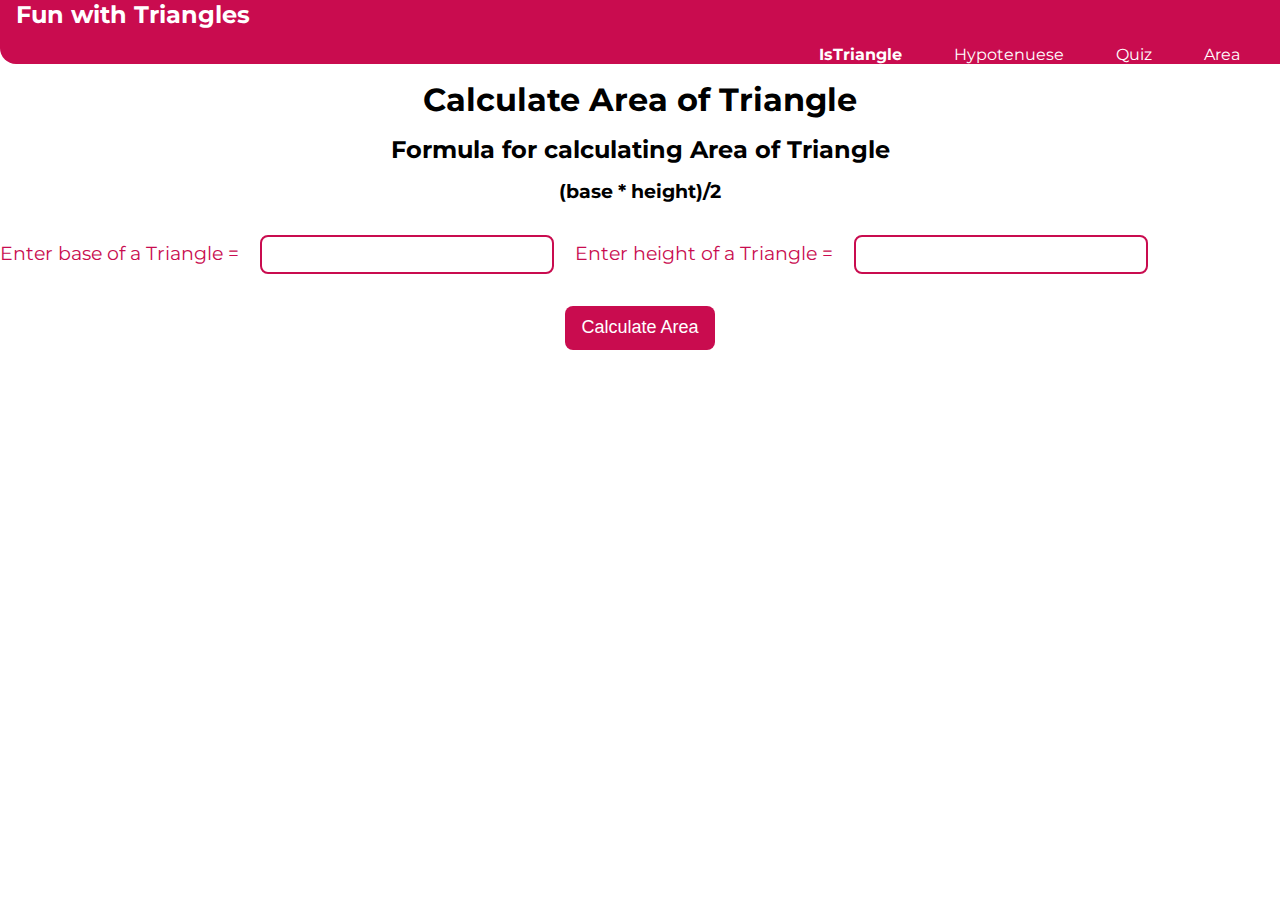
<file: htmlFile/areaOfTriangle.html>
<!DOCTYPE html>
<html lang="en">

<head>
    <meta charset="UTF-8">
    <meta http-equiv="X-UA-Compatible" content="IE=edge">
    <meta name="viewport" content="width=device-width, initial-scale=1.0">
    <title>Area of Triangle</title>

    <link rel="stylesheet" href="/cssFile/areaOfTriangle.css" />
</head>

<body>

    <!--     Navigation  -->
    <nav class="navigation container">
        <div class="nav-brand">Fun with Triangles</div>
        <ul class="list-non-bullet nav-pills">
            <li class="list-item-inline">
                <a class="link link-active" href="/index.html">IsTriangle</a>
            </li>
            <li class="list-item-inline">
                <a class="link" href="/htmlFile/hypotenueseOfTriangle.html">Hypotenuese</a>
            </li>
            <li class="list-item-inline">
                <a class="link" href="/htmlFile/quizOnTriangle.html">Quiz</a>
            </li>
            <li class="list-item-inline">
                <a class="link" href="/htmlFile/areaOfTriangle.html">Area</a>
            </li>
        </ul>
    </nav>

    <main class="area-main">
        <h1>Calculate Area of Triangle</h1>

        <h2>Formula for calculating Area of Triangle</h2>
        <h3>(base * height)/2</h3>

        <label class="input-label" for="base-value">
            Enter base of a Triangle =
            <input type="number" class="side-input" />
        </label>

        <label class="input-label" for="perpendicular-value">
            Enter height of a Triangle =
            <input type="number" class="side-input" />
        </label>

        <button class="area-btn" id="area-button">
            Calculate Area
        </button>

        <div class="output"></div>


    </main>
    <script src="/jsFile/areaOfTriangle.js"></script>


</body>

</html>
</file>
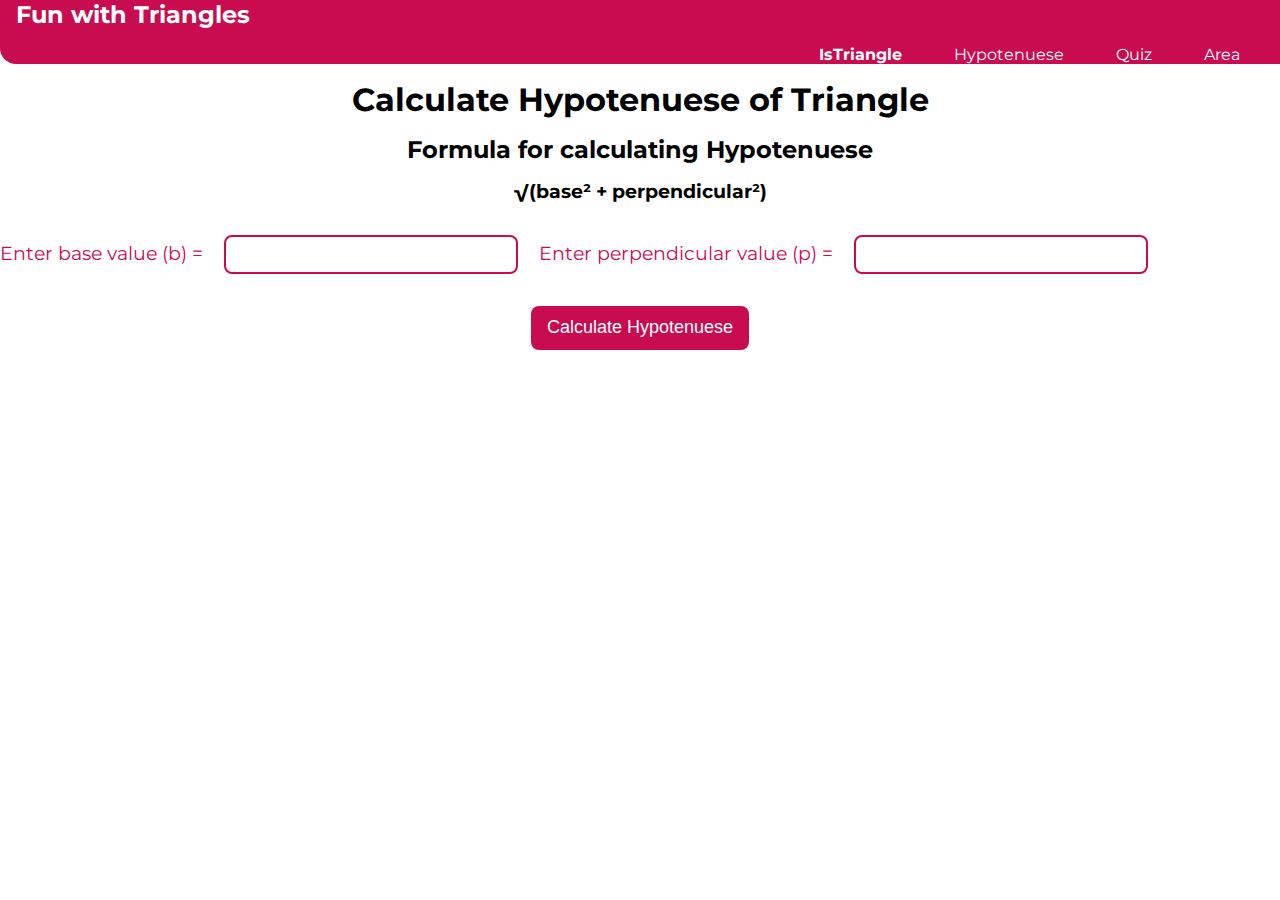
<file: htmlFile/hypotenueseOfTriangle.html>
<!DOCTYPE html>
<html lang="en">

<head>
    <meta charset="UTF-8">
    <meta http-equiv="X-UA-Compatible" content="IE=edge">
    <meta name="viewport" content="width=device-width, initial-scale=1.0">
    <title>Hypotenuese of Triangle</title>

    <link rel="stylesheet" href="/cssFile/hypotenueseOfTriangle.css" />
</head>

<body>

    <!--     Navigation  -->
    <nav class="navigation container">
        <div class="nav-brand">Fun with Triangles</div>
        <ul class="list-non-bullet nav-pills">
            <li class="list-item-inline">
                <a class="link link-active" href="/index.html">IsTriangle</a>
            </li>
            <li class="list-item-inline">
                <a class="link" href="/htmlFile/hypotenueseOfTriangle.html">Hypotenuese</a>
            </li>
            <li class="list-item-inline">
                <a class="link" href="/htmlFile/quizOnTriangle.html">Quiz</a>
            </li>
            <li class="list-item-inline">
                <a class="link" href="/htmlFile/areaOfTriangle.html">Area</a>
            </li>
        </ul>
    </nav>


    <main class="main-class">
        <h1>Calculate Hypotenuese of Triangle</h1>

        <h2>Formula for calculating Hypotenuese</h2>
        <h3>√(base² + perpendicular²)</h3>

        <label class="input-label" for="base-value">
            Enter base value (b) =
            <input type="number" class="side-input" />
        </label>

        <label class="input-label" for="perpendicular-value">
            Enter perpendicular value (p) =
            <input type="number" class="side-input" />
        </label>

        <button class="hypo-btn" id="hypotenuese-button">
            Calculate Hypotenuese
        </button>

        <div class="output"></div>

    </main>

    <script src="/jsFile/hypotenueseOfTriangle.js"></script>

</body>

</html>
</file>
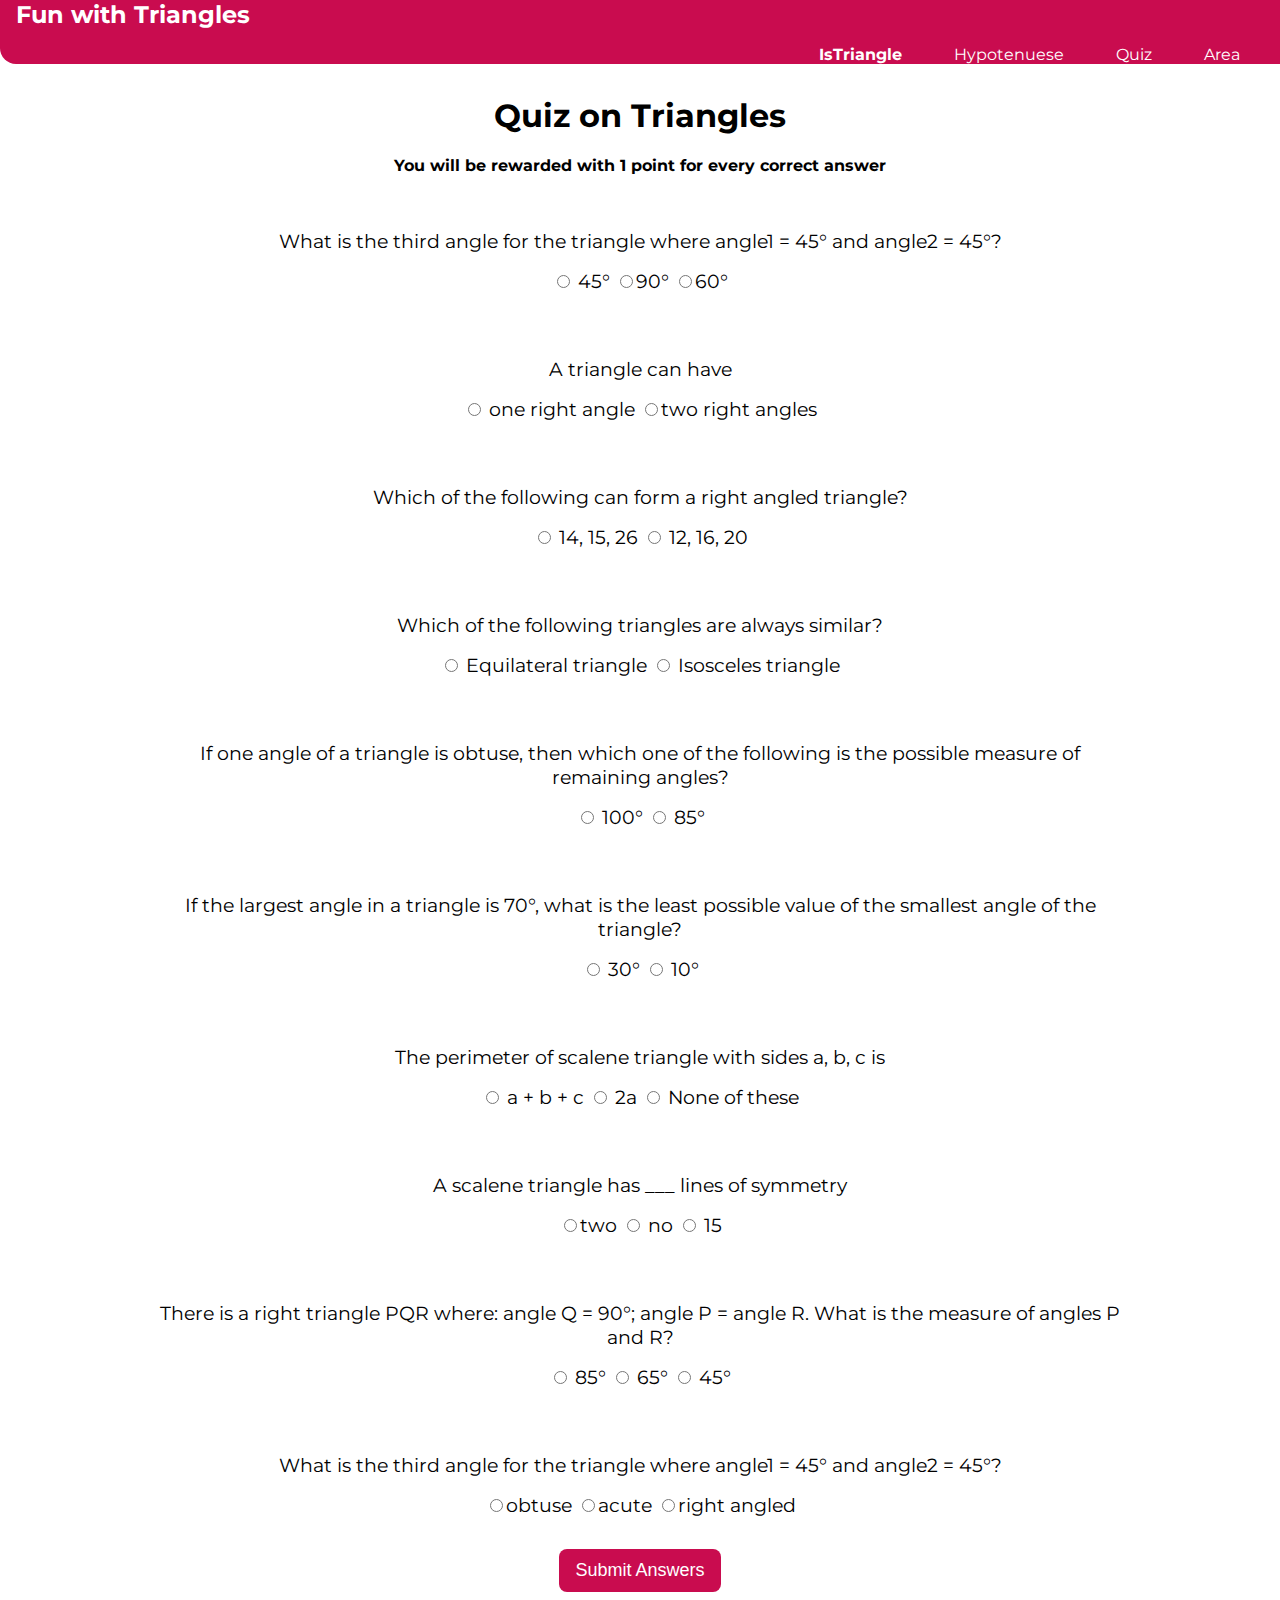
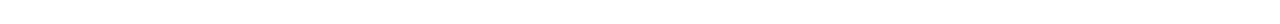
<file: htmlFile/quizOnTriangle.html>
<!DOCTYPE html>
<html lang="en">

<head>
  <meta charset="UTF-8">
  <meta http-equiv="X-UA-Compatible" content="IE=edge">
  <meta name="viewport" content="width=device-width, initial-scale=1.0">
  <title>Quiz on Triangle</title>

  <link rel="stylesheet" href="/cssFile/quizOnTriangle.css" />
</head>

<body>

  <!--     Navigation  -->
  <nav class="navigation container">
    <div class="nav-brand">Fun with Triangles</div>
    <ul class="list-non-bullet nav-pills">
      <li class="list-item-inline">
        <a class="link link-active" href="/index.html">IsTriangle</a>
      </li>
      <li class="list-item-inline">
        <a class="link" href="/htmlFile/hypotenueseOfTriangle.html">Hypotenuese</a>
      </li>
      <li class="list-item-inline">
        <a class="link" href="/htmlFile/quizOnTriangle.html">Quiz</a>
      </li>
      <li class="list-item-inline">
        <a class="link" href="/htmlFile/areaOfTriangle.html">Area</a>
      </li>
    </ul>
  </nav>


  <main class="quiz-on-triangle">
    <h1>Quiz on Triangles</h1>
    <h4>You will be rewarded with 1 point for every correct answer</h4>

    <form class="triangle-quiz-form">

      <!--First question-->
      <div class="question-container">
        <p>
          What is the third angle for the triangle where angle1 = 45° and
          angle2 = 45°?
        </p>
        <label>
          <input type="radio" name="question1" value="45°" />
          45°
        </label>
        <label><input type="radio" name="question1" value="90°" />90°</label>
        <label><input type="radio" name="question1" value="60°" />60°</label>
      </div>

      <!--Second Question-->
      <div class="question-container">
        <p>A triangle can have</p>
        <label>
          <input type="radio" name="question3" value="one right angle" />
          one right angle
        </label>
        <label>
          <input type="radio" name="question3" value="two right angles" />two
          right angles</label>
      </div>

      <!--Third Question-->
      <div class="question-container">
        <p>Which of the following can form a right angled triangle?</p>
        <label>
          <input type="radio" name="question4" value="14, 15, 26" />
          14, 15, 26
        </label>
        <label>
          <input type="radio" name="question4" value="12, 16, 20" />
          12, 16, 20</label>
      </div>

      <!--Fourth Question-->
      <div class="question-container">
        <p>Which of the following triangles are always similar?</p>
        <label>
          <input type="radio" name="question5" value="Equilateral triangle" />
          Equilateral triangle
        </label>
        <label>
          <input type="radio" name="question5" value="Isosceles triangle" />
          Isosceles triangle</label>
      </div>

      <!--Fifth Question-->
      <div class="question-container">
        <p>
          If one angle of a triangle is obtuse, then which one of the
          following is the possible measure of remaining angles?
        </p>
        <label>
          <input type="radio" name="question6" value="100°" />
          100°
        </label>
        <label>
          <input type="radio" name="question6" value="85°" />
          85°</label>
      </div>

      <!--Sixth Question-->
      <div class="question-container">
        <p>
          If the largest angle in a triangle is 70°, what is the least
          possible value of the smallest angle of the triangle?
        </p>
        <label>
          <input type="radio" name="question7" value="30°" />
          30°
        </label>
        <label>
          <input type="radio" name="question7" value="10°" />
          10°
        </label>
      </div>

      <!--Seventh Question-->
      <div class="question-container">
        <p>The perimeter of scalene triangle with sides a, b, c is</p>
        <label>
          <input type="radio" name="question8" value="a + b + c" />
          a + b + c
        </label>
        <label>
          <input type="radio" name="question8" value="2a" />
          2a
        </label>
        <label>
          <input type="radio" name="question8" value="None of these" />
          None of these
        </label>
      </div>

      <!--Eighth Question-->
      <div class="question-container">
        <p>A scalene triangle has ___ lines of symmetry</p>
        <label>
          <input type="radio" name="question9" value="two" />two
        </label>
        <label>
          <input type="radio" name="question9" value="no" />
          no
        </label>
        <label>
          <input type="radio" name="question9" value="15" />
          15
        </label>
      </div>

      <!--Ninth Question-->
      <div class="question-container">
        <p>
          There is a right triangle PQR where: angle Q = 90°; angle P = angle
          R. What is the measure of angles P and R?
        </p>
        <label>
          <input type="radio" name="question10" value="85°" />
          85°
        </label>
        <label>
          <input type="radio" name="question10" value="65°" />
          65°
        </label>
        <label>
          <input type="radio" name="question10" value="45°" />
          45°
        </label>
      </div>

      <!--Tenth Question-->
      <div class="question-container">
        <p>
          What is the third angle for the triangle where angle1 = 45° and
          angle2 = 45°?
        </p>
        <label>
          <input type="radio" name="question2" value="obtuse" />obtuse
        </label>
        <label><input type="radio" name="question2" value="acute" />acute</label>
        <label><input type="radio" name="question2" value="right angled" />right
          angled</label>
      </div>
    </form>

    <button class="check-btn" id="submit-button">Submit Answers</button>

    <div class="output"></div>
  </main>

  <script src="/jsFile/quizOnTriangle.js"></script>

</body>

</html>
</file>
<file: cssFile/areaOfTriangle.css>
@import url('https://fonts.googleapis.com/css2?family=Montserrat:wght@400;700&display=swap');

:root {
    --primary-color: #C90C4F;
    --off-white: #FCE7F3;
    --dark-gray: #6B7280;
}

body {
    font-family: 'Montserrat', sans-serif;
    margin: 0px
}

/* Navigation part */

.navigation {
    background-color: var(--primary-color);
    color: white;
    padding: 1rem;
    border-bottom-left-radius: 1rem;
}

.navigation .nav-brand {
    font-weight: bold;
    font-size: x-large
}

.navigation .nav-pills {
    text-align: right;
}

.navigation .link {
    color: white;
}

.navigation .link-active {
    font-weight: bold;
}

.list-item-inline {
    display: inline;
    padding: 0rem 0.5rem;
}

.link {
    box-sizing: border-box;
    text-decoration: none;
    padding: 0.5rem 1rem;
}

.container {
    padding: 0rem 1rem;
}

.container-center {
    max-width: 600px;
    margin: auto;
}

/* Body Part */

/* Main */

.area-main {
    margin: 0 0 7rem;
}

.area-main h1 {
    margin: 1rem;
    text-align: center;
}

.area-main h2 {
    margin: 1rem;
    text-align: center;
}

.area-main h3 {
    margin: 1rem;
    text-align: center;
}

/*  Input */

.input-label {
    font-size: larger;
    color: var(--primary-color);
    display: inline-flexbox;
    width: 256px;
}


.side-input {
    font-size: 14px;
    outline: #fff;
    padding: 0.6rem 1rem;
    margin: 1rem;
    border: 2px solid var(--primary-color);
    border-radius: 0.5rem;
    width: 100%;
    max-width: 258px;
}




/* Button and output */

.area-btn {
    background: var(--primary-color);
    border: none;
    color: #fff;
    padding: 0.7rem 1rem;
    border-radius: 0.5rem;
    font-size: large;
    cursor: pointer;
    outline: #fff;
    margin: 1rem auto;
    display: block;
}

.output {
    font-size: x-large;
    margin: 1rem;
    text-align: center;
}
</file>
<file: cssFile/hypotenueseOfTriangle.css>
@import url('https://fonts.googleapis.com/css2?family=Montserrat:wght@400;700&display=swap');

:root {
    --primary-color: #C90C4F;
    --off-white: #FCE7F3;
    --dark-gray: #6B7280;
}

body {
    font-family: 'Montserrat', sans-serif;
    margin: 0px
}

/* Navigation part */

.navigation {
    background-color: var(--primary-color);
    color: white;
    padding: 1rem;
    border-bottom-left-radius: 1rem;
}

.navigation .nav-brand {
    font-weight: bold;
    font-size: x-large
}

.navigation .nav-pills {
    text-align: right;
}

.navigation .link {
    color: white;
}

.navigation .link-active {
    font-weight: bold;
}

.list-item-inline {
    display: inline;
    padding: 0rem 0.5rem;
}

.link {
    box-sizing: border-box;
    text-decoration: none;
    padding: 0.5rem 1rem;
}

.container {
    padding: 0rem 1rem;
}

.container-center {
    max-width: 600px;
    margin: auto;
}

/* Body Part */

/* Main */

.main-class {
    margin: 0 0 7rem;
}

.main-class h1 {
    margin: 1rem;
    text-align: center;
}

.main-class h2 {
    margin: 1rem;
    text-align: center;
}

.main-class h3 {
    margin: 1rem;
    text-align: center;
}

/*  Input */

.input-label {
    font-size: larger;
    color: var(--primary-color);
    display: inline-flexbox;
    width: 256px;
}


.side-input {
    font-size: 14px;
    outline: #fff;
    padding: 0.6rem 1rem;
    margin: 1rem;
    border: 2px solid var(--primary-color);
    border-radius: 0.5rem;
    width: 100%;
    max-width: 258px;
}




/* Button and output */

.hypo-btn {
    background: var(--primary-color);
    border: none;
    color: #fff;
    padding: 0.7rem 1rem;
    border-radius: 0.5rem;
    font-size: large;
    cursor: pointer;
    outline: #fff;
    margin: 1rem auto;
    display: block;
}

.output {
    font-size: x-large;
    margin: 1rem;
    text-align: center;
}
</file>
<file: cssFile/quizOnTriangle.css>
@import url('https://fonts.googleapis.com/css2?family=Montserrat:wght@400;700&display=swap');

:root {
    --primary-color: #C90C4F;
    --off-white: #FCE7F3;
    --dark-gray: #6B7280;
}

body {
    font-family: 'Montserrat', sans-serif;
    margin: 0px
}

/* Navigation part */

.navigation {
    background-color: var(--primary-color);
    color: white;
    padding: 1rem;
    border-bottom-left-radius: 1rem;
}

.navigation .nav-brand {
    font-weight: bold;
    font-size: x-large
}

.navigation .nav-pills {
    text-align: right;
}

.navigation .link {
    color: white;
}

.navigation .link-active {
    font-weight: bold;
}

.list-item-inline {
    display: inline;
    padding: 0rem 0.5rem;
}

.link {
    box-sizing: border-box;
    text-decoration: none;
    padding: 0.5rem 1rem;
}

.container {
    padding: 0rem 1rem;
}

.container-center {
    max-width: 600px;
    margin: auto;
}

/* Body Part */

.quiz-on-triangle {
    margin: 2rem auto;
    width: 90%;
    text-align: center;
}

.question-container {
    width: 85%;
    margin: 1rem auto;
    font-size: larger;
    padding: 1rem 0;
}

.question-container p {
    margin: 1rem 0;
}

/* Button and output */

.check-btn {
    background: var(--primary-color);
    border: none;
    color: #fff;
    padding: 0.7rem 1rem;
    border-radius: 0.5rem;
    font-size: large;
    cursor: pointer;
    outline: #fff;
    margin: 1rem auto;
    display: block;
}

.output {
    font-size: x-large;
    margin: 1rem;
}
</file>
